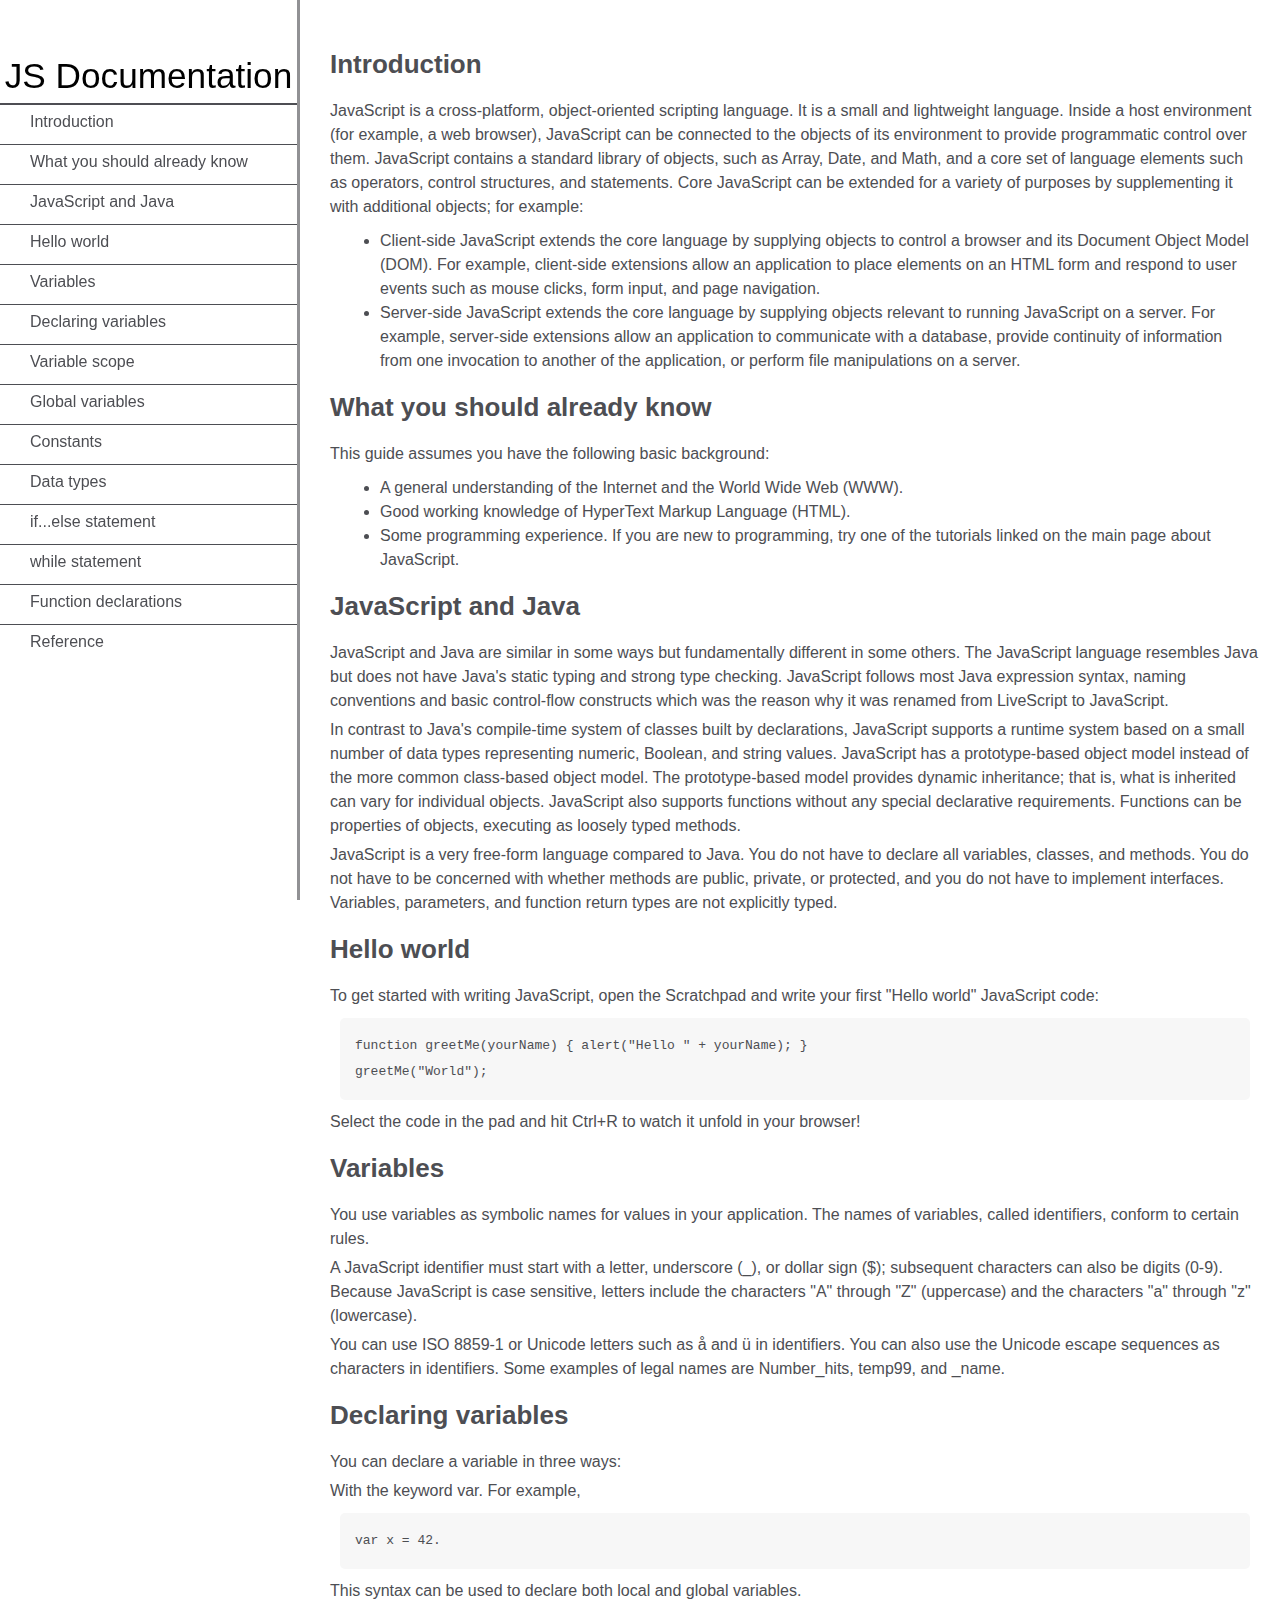
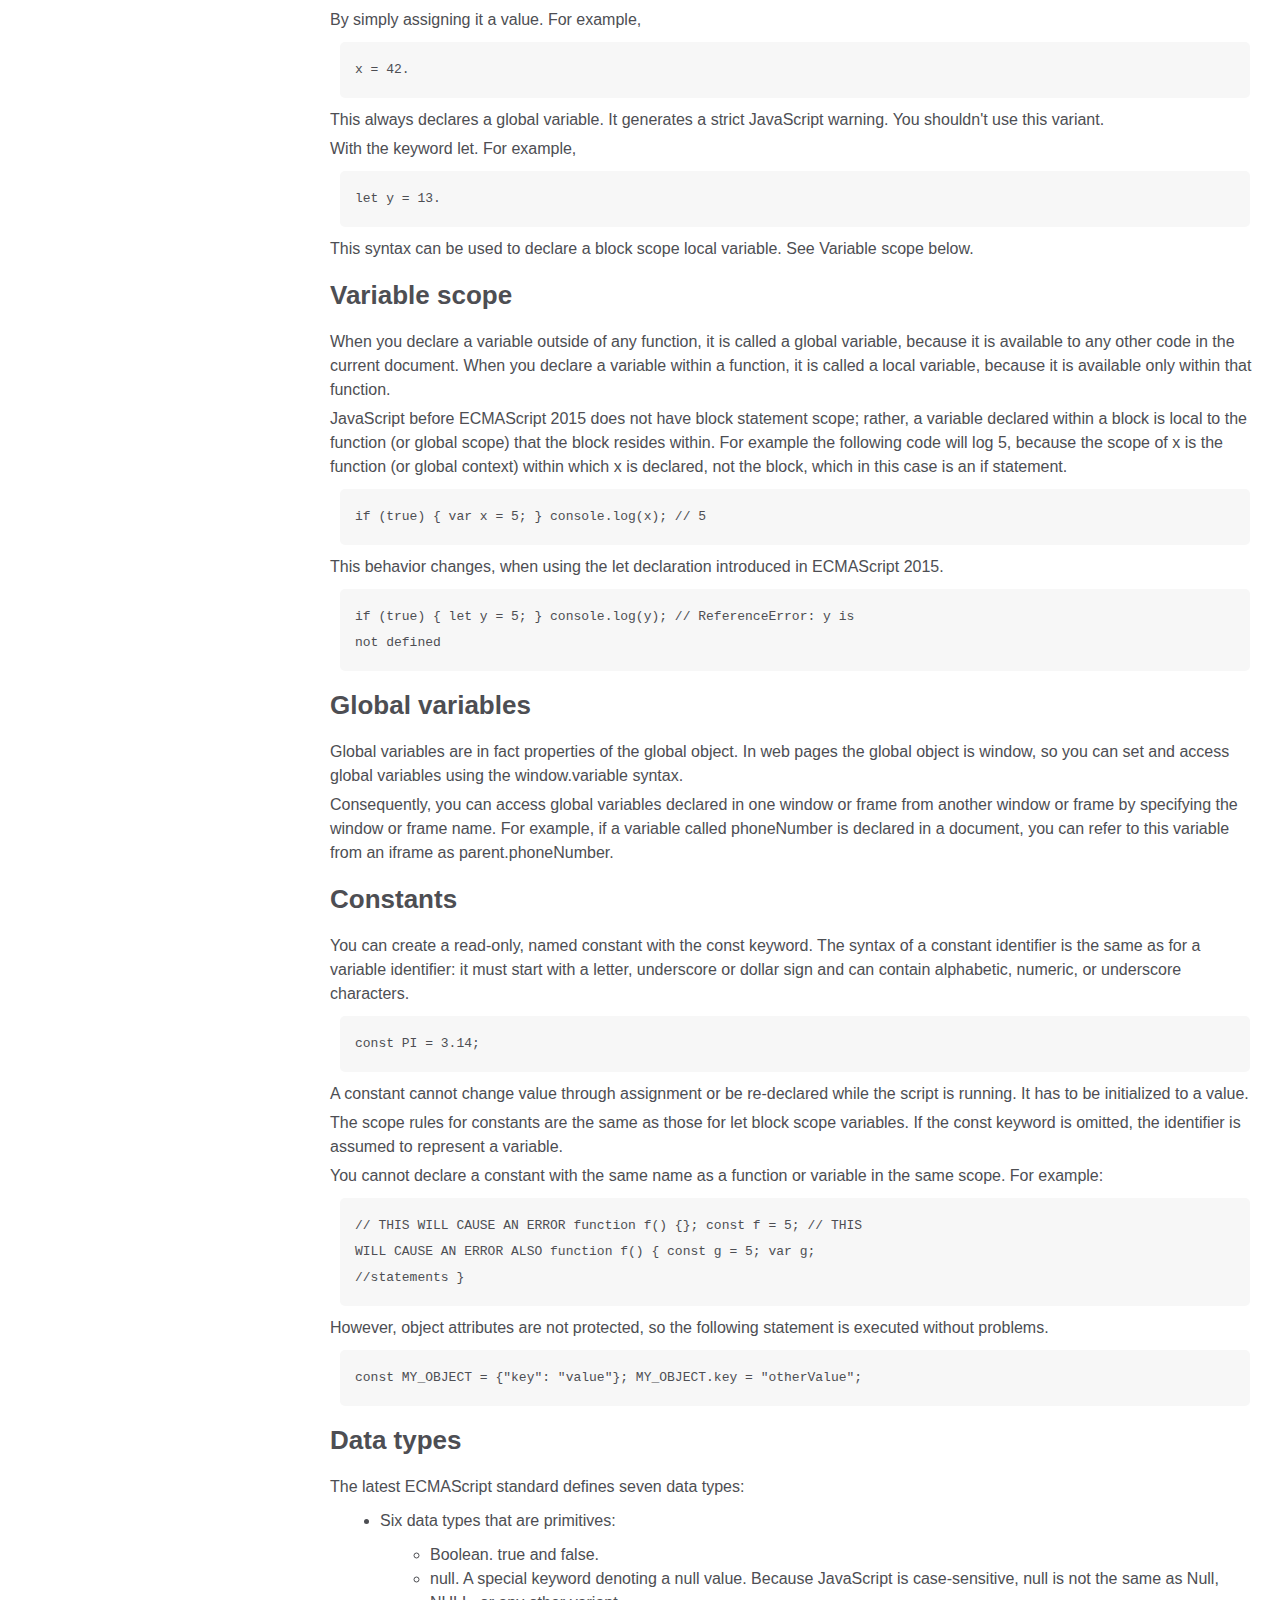
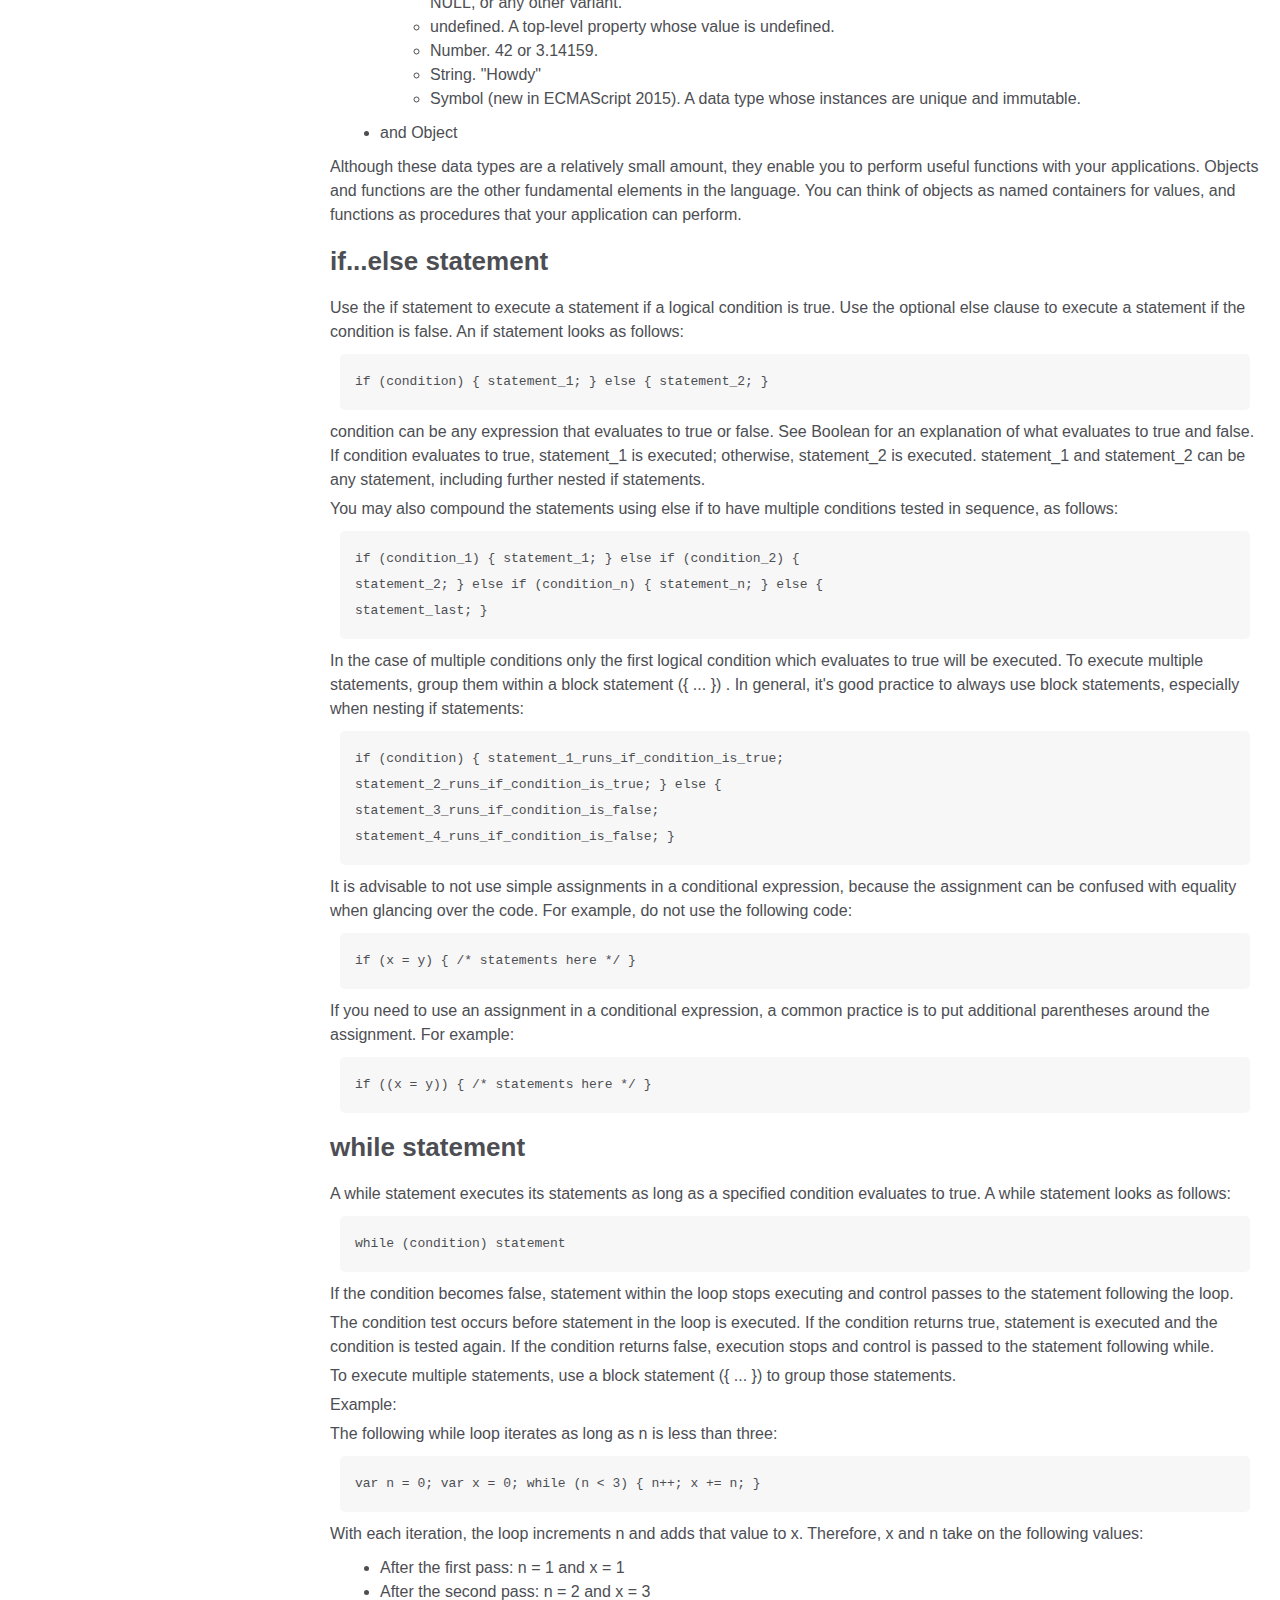
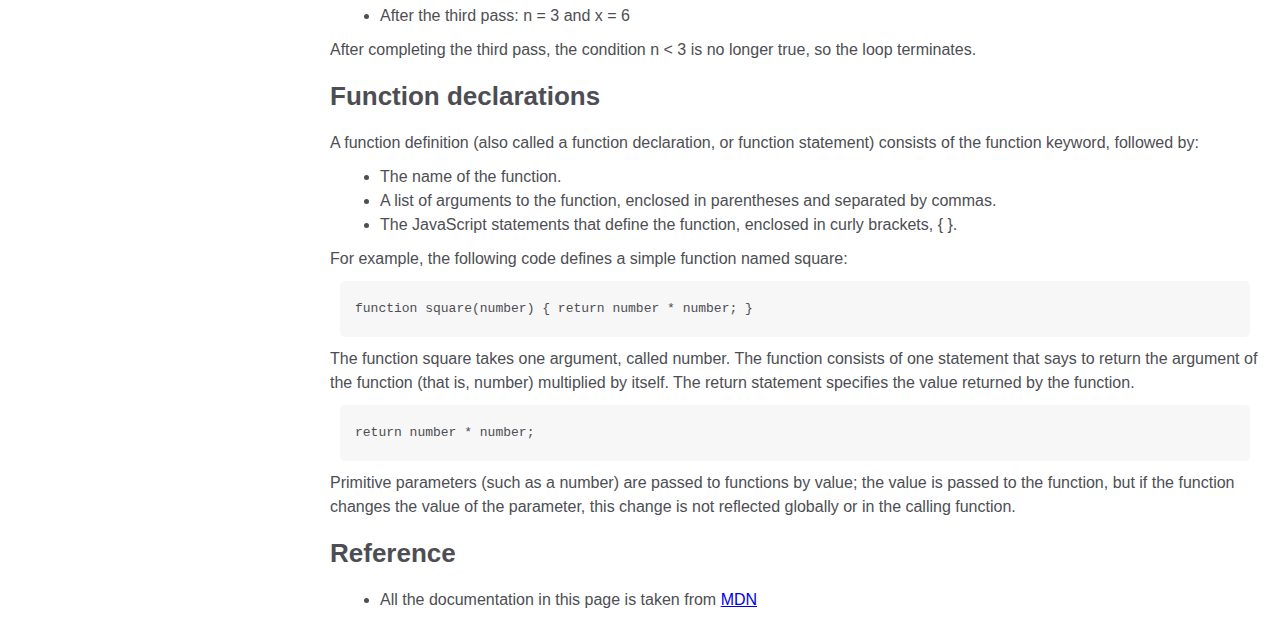
<file: Build a Technical Documentation Page/index.html>
<!DOCTYPE html>
<html lang="en">
<head>
  <meta charset="UTF-8">
  <meta http-equiv="X-UA-Compatible" content="IE=edge">
  <meta name="viewport" content="width=device-width, initial-scale=1.0">
  <title>technical-documentation-page</title>
  <link rel="stylesheet" href="styles.css">
</head>
<body>

  <nav id="navbar">
    <header>
    JS Documentation
    </header>

    <ul>
      <li><a href="#Introduction" class="nav-link">Introduction</a></li>
      <li><a href="#What_you_should_already_know" class="nav-link">What you should already know</a></li>
      <li><a href="#JavaScript_and_Java" class="nav-link">JavaScript and Java</a></li>
      <li><a href="#Hello_world" class="nav-link">Hello world</a></li>
      <li><a href="#Variables" class="nav-link">Variables</a></li>
      <li><a href="#Declaring_variables" class="nav-link">Declaring variables</a></li>
      <li><a href="#Variable_scope" class="nav-link">Variable scope</a></li>
      <li><a href="#Global_variables" class="nav-link">Global variables</a></li>
      <li><a href="#Constants" class="nav-link">Constants</a></li>
      <li><a href="#Data_types" class="nav-link">Data types</a></li>
      <li><a href="#if...else_statement" class="nav-link">if...else statement</a></li>
      <li><a href="#while_statement" class="nav-link">while statement</a></li>
      <li><a href="#Function_declarations" class="nav-link">Function declarations</a></li>
      <li><a href="#Reference" class="nav-link">Reference</a></li>
    </ul>
  </nav>

  <main id="main-doc">
  
    <section class="main-section" id="Introduction">
      <header>
        <h3>Introduction</h3>
      </header>
      <p>JavaScript is a cross-platform, object-oriented scripting language. It is a small and lightweight language. Inside a host environment (for example, a web browser), JavaScript can be connected to the objects of its environment to provide programmatic control over them.
        JavaScript contains a standard library of objects, such as Array, Date, and Math, and a core set of language elements such as operators, control structures, and statements. Core JavaScript can be extended for a variety of purposes by supplementing it with additional objects; for example:</p>
      <ul>
        <li>Client-side JavaScript extends the core language by supplying objects to control a browser and its Document Object Model (DOM). For example, client-side extensions allow an application to place elements on an HTML form and respond to user events such as mouse clicks, form input, and page navigation.</li>
        <li>Server-side JavaScript extends the core language by supplying objects relevant to running JavaScript on a server. For example, server-side extensions allow an application to communicate with a database, provide continuity of information from one invocation to another of the application, or perform file manipulations on a server.</li>
      </ul>
    </section>

    <section class="main-section" id="What_you_should_already_know">
      <header>
        <h3>What you should already know</h3>
      </header>
      <p>This guide assumes you have the following basic background:</p>
      <ul>
        <li>A general understanding of the Internet and the World Wide Web (WWW).</li>
        <li>Good working knowledge of HyperText Markup Language (HTML).</li>
        <li>Some programming experience. If you are new to programming, try one of the tutorials linked on the main page about JavaScript.</li>
      </ul>
    </section>

    <section class="main-section" id="JavaScript_and_Java">
      <header>
        <h3>JavaScript and Java</h3>
      </header>
      <p>JavaScript and Java are similar in some ways but fundamentally different in some others. The JavaScript language resembles Java but does not have Java's static typing and strong type checking. JavaScript follows most Java expression syntax, naming conventions and basic control-flow constructs which was the reason why it was renamed from LiveScript to JavaScript.</p>
      <p>In contrast to Java's compile-time system of classes built by declarations, JavaScript supports a runtime system based on a small number of data types representing numeric, Boolean, and string values. JavaScript has a prototype-based object model instead of the more common class-based object model. The prototype-based model provides dynamic inheritance; that is, what is inherited can vary for individual objects. JavaScript also supports functions without any special declarative requirements. Functions can be properties of objects, executing as loosely typed methods.</p>
      <p>JavaScript is a very free-form language compared to Java. You do not have to declare all variables, classes, and methods. You do not have to be concerned with whether methods are public, private, or protected, and you do not have to implement interfaces. Variables, parameters, and function return types are not explicitly typed.</p>
    </section>

    <section class="main-section" id="Hello_world">
      <header>
        <h3>Hello world</h3>
      </header>
      <p>To get started with writing JavaScript, open the Scratchpad and write your first "Hello world" JavaScript code:</p>
      <code>function greetMe(yourName) { alert("Hello " + yourName); }
        greetMe("World");</code>
      <p>Select the code in the pad and hit Ctrl+R to watch it unfold in your browser!</p>
    </section>

    <section class="main-section" id="Variables">
      <header>
        <h3>Variables</h3>
      </header>
      <p>You use variables as symbolic names for values in your application. The names of variables, called identifiers, conform to certain rules.</p>
      <p>A JavaScript identifier must start with a letter, underscore (_), or dollar sign ($); subsequent characters can also be digits (0-9). Because JavaScript is case sensitive, letters include the characters "A" through "Z" (uppercase) and the characters "a" through "z" (lowercase).</p>
      <p>You can use ISO 8859-1 or Unicode letters such as å and ü in identifiers. You can also use the Unicode escape sequences as characters in identifiers. Some examples of legal names are Number_hits, temp99, and _name.</p>
    </section>

    <section class="main-section" id="Declaring_variables">
      <header>
        <h3>Declaring variables</h3>
      </header>
      <p>You can declare a variable in three ways:</p>
      <p>With the keyword var. For example,</p>
      <code>var x = 42.</code>
      <p>This syntax can be used to declare both local and global variables.</p>
      <p>By simply assigning it a value. For example,</p>
      <code>x = 42.</code>
      <p>This always declares a global variable. It generates a strict JavaScript warning. You shouldn't use this variant.</p>
      <p>With the keyword let. For example,</p>
      <code>let y = 13.</code>
      <p>This syntax can be used to declare a block scope local variable. See Variable scope below.</p>
    </section>

    <section class="main-section" id="Variable_scope">
      <header>
        <h3>Variable scope</h3>
      </header>
      <p>When you declare a variable outside of any function, it is called a global variable, because it is available to any other code in the current document. When you declare a variable within a function, it is called a local variable, because it is available only within that function.</p>
      <p>JavaScript before ECMAScript 2015 does not have block statement scope; rather, a variable declared within a block is local to the function (or global scope) that the block resides within. For example the following code will log 5, because the scope of x is the function (or global context) within which x is declared, not the block, which in this case is an if statement.</p>
      <code>if (true) { var x = 5; } console.log(x); // 5</code>
      <p>This behavior changes, when using the let declaration introduced in ECMAScript 2015.</p>
      <code>if (true) { let y = 5; } console.log(y); // ReferenceError: y is
        not defined</code>
    </section>

    <section class="main-section" id="Global_variables">
      <header>
        <h3>Global variables</h3>
      </header>
      <p>Global variables are in fact properties of the global object. In web pages the global object is window, so you can set and access global variables using the window.variable syntax.</p>
      <p>Consequently, you can access global variables declared in one window or frame from another window or frame by specifying the window or frame name. For example, if a variable called phoneNumber is declared in a document, you can refer to this variable from an iframe as parent.phoneNumber.</p>
    </section>

    <section class="main-section" id="Constants">
      <header>
        <h3>Constants</h3>
      </header>
      <p>You can create a read-only, named constant with the const keyword. The syntax of a constant identifier is the same as for a variable identifier: it must start with a letter, underscore or dollar sign and can contain alphabetic, numeric, or underscore characters.</p>
      <code>const PI = 3.14;</code>
      <p>A constant cannot change value through assignment or be re-declared while the script is running. It has to be initialized to a value.</p>
      <p>The scope rules for constants are the same as those for let block scope variables. If the const keyword is omitted, the identifier is assumed to represent a variable.</p>
      <p>You cannot declare a constant with the same name as a function or variable in the same scope. For example:</p>
      <code>// THIS WILL CAUSE AN ERROR function f() {}; const f = 5; // THIS
        WILL CAUSE AN ERROR ALSO function f() { const g = 5; var g;
        //statements }</code>
      <p>However, object attributes are not protected, so the following statement is executed without problems.</p>
      <code>const MY_OBJECT = {"key": "value"}; MY_OBJECT.key = "otherValue";</code>
    </section>

    <section class="main-section" id="Data_types">
      <header>
        <h3>Data types</h3>
      </header>
      <p>The latest ECMAScript standard defines seven data types:</p>
      <ul>
        <li>Six data types that are primitives:
          <ul>
            <li>Boolean. true and false.</li>
            <li>null. A special keyword denoting a null value. Because JavaScript is case-sensitive, null is not the same as Null, NULL, or any other variant.</li>
            <li>undefined. A top-level property whose value is undefined.</li>
            <li>Number. 42 or 3.14159.</li>
            <li>String. "Howdy"</li>
            <li>Symbol (new in ECMAScript 2015). A data type whose instances are unique and immutable.</li>
          </ul>
        </li>
        <li>and Object</li>
      </ul>
      <p>Although these data types are a relatively small amount, they enable you to perform useful functions with your applications. Objects and functions are the other fundamental elements in the language. You can think of objects as named containers for values, and functions as procedures that your application can perform.</p>
    </section>

    <section class="main-section" id="if...else_statement">
      <header>
        <h3>if...else statement</h3>
      </header>
      <p>Use the if statement to execute a statement if a logical condition is true. Use the optional else clause to execute a statement if the condition is false. An if statement looks as follows:</p>
      <code>if (condition) { statement_1; } else { statement_2; }</code>
      <p>condition can be any expression that evaluates to true or false. See Boolean for an explanation of what evaluates to true and false. If condition evaluates to true, statement_1 is executed; otherwise, statement_2 is executed. statement_1 and statement_2 can be any statement, including further nested if statements.</p>
      <p>You may also compound the statements using else if to have multiple conditions tested in sequence, as follows:</p>
      <code>if (condition_1) { statement_1; } else if (condition_2) {
        statement_2; } else if (condition_n) { statement_n; } else {
        statement_last; }</code>
      <p>In the case of multiple conditions only the first logical condition which evaluates to true will be executed. To execute multiple statements, group them within a block statement ({ ... }) . In general, it's good practice to always use block statements, especially when nesting if statements:</p>
      <code>if (condition) { statement_1_runs_if_condition_is_true;
        statement_2_runs_if_condition_is_true; } else {
        statement_3_runs_if_condition_is_false;
        statement_4_runs_if_condition_is_false; }</code>
      <p>It is advisable to not use simple assignments in a conditional expression, because the assignment can be confused with equality when glancing over the code. For example, do not use the following code:</p>
      <code>if (x = y) { /* statements here */ }</code>
      <p>If you need to use an assignment in a conditional expression, a common practice is to put additional parentheses around the assignment. For example:</p>
      <code>if ((x = y)) { /* statements here */ }</code>
    </section>

    <section class="main-section" id="while_statement">
      <header>
        <h3>while statement</h3>
      </header>
      <p>A while statement executes its statements as long as a specified condition evaluates to true. A while statement looks as follows:</p>
      <code>while (condition) statement</code>
      <p>If the condition becomes false, statement within the loop stops executing and control passes to the statement following the loop.</p>
      <p>The condition test occurs before statement in the loop is executed. If the condition returns true, statement is executed and the condition is tested again. If the condition returns false, execution stops and control is passed to the statement following while.</p>
      <p>To execute multiple statements, use a block statement ({ ... }) to group those statements.</p>
      <p>Example:</p>
      <p>The following while loop iterates as long as n is less than three:</p>
      <code>var n = 0; var x = 0; while (n < 3) { n++; x += n; }</code>
      <p>With each iteration, the loop increments n and adds that value to x. Therefore, x and n take on the following values:</p>
      <ul>
        <li>After the first pass: n = 1 and x = 1</li>
        <li>After the second pass: n = 2 and x = 3</li>
        <li>After the third pass: n = 3 and x = 6</li>
      </ul>
      <p>After completing the third pass, the condition n <span><</span> 3 is no longer true, so the loop terminates.</p>
    </section>

    <section class="main-section" id="Function_declarations">
      <header>
        <h3>Function declarations</h3>
      </header>
      <p>A function definition (also called a function declaration, or function statement) consists of the function keyword, followed by:</p>
      <ul>
        <li>The name of the function.</li>
        <li>A list of arguments to the function, enclosed in parentheses and separated by commas.</li>
        <li>The JavaScript statements that define the function, enclosed in curly brackets, { }.</li>
      </ul>
      <p>For example, the following code defines a simple function named square:</p>
      <code>function square(number) { return number * number; }</code>
      <p>The function square takes one argument, called number. The function consists of one statement that says to return the argument of the function (that is, number) multiplied by itself. The return statement specifies the value returned by the function.</p>
      <code>return number * number;</code>
      <p>Primitive parameters (such as a number) are passed to functions by value; the value is passed to the function, but if the function changes the value of the parameter, this change is not reflected globally or in the calling function.</p>
    </section>
   
    <section class="main-section" id="Reference">
      <header>
        <h3>Reference</h3>
      </header>
      <ul>
        <li>All the documentation in this page is taken from <a href="https://developer.mozilla.org/en-US/docs/Web/JavaScript/Guide">MDN</a></li>
      </ul>
    </section>

  </main>

</body>
</html>
</file>
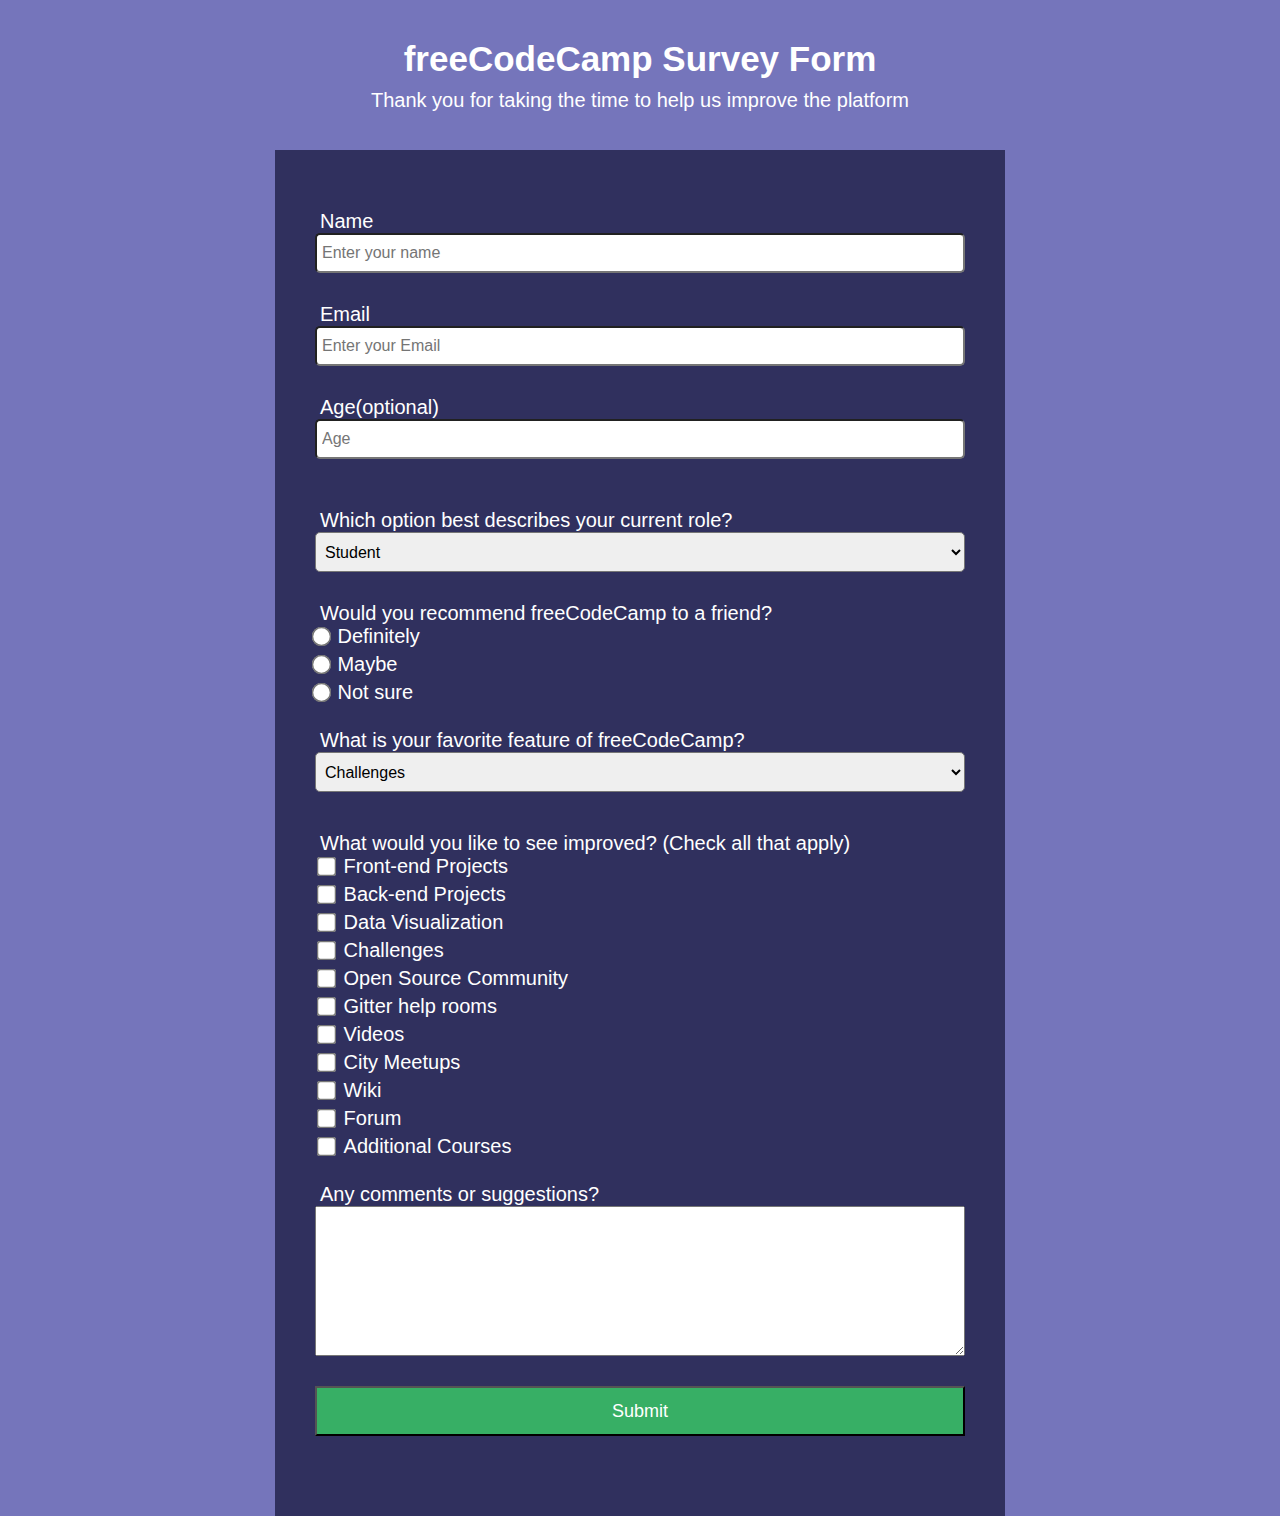
<file: Build a Survey Form/inxex.html>
<!DOCTYPE html>
<html lang="en">
<head>
  <meta charset="UTF-8">
  <meta http-equiv="X-UA-Compatible" content="IE=edge">
  <meta name="viewport" content="width=device-width, initial-scale=1.0">
  <title>Build a Survey From</title>
  <link rel="stylesheet" href="styles.css">
</head>
<body>
  <main id="main">

    <header id="header">
      <h1 id="title">freeCodeCamp Survey Form</h1>
      <p id="description">Thank you for taking the time to help us improve the platform</p>
    </header>

    <content id="content">
      <form id="survey-form">

      <div id="inputs">
        <label for="name" id="name-label">Name</label>
        <input id="name" name="name" type="text" placeholder="Enter your name" required>
        <label for="email" id="email-label">Email</label>
        <input id="email" name="email" type="email" placeholder="Enter your Email" required>
        <label for="number" id="number-label">Age(optional)</label>
        <input id="number" name="number" type="number" placeholder="Age" min="18" max="99">
      </div>
      
      <div id="dropdowns">
        <label for="dropdown">Which option best describes your current role?</label><br>
        <select id="dropdown" name="dropdown">
          <option value="Select current role" disabled>Select current role</option>
          <option value="Student">Student</option>
          <option value="Full time job">Full time job</option>
          <option value="Full time learner">Full time learner</option>
          <option value="Prefer not to say">Prefer not to say</option>
          <option value="Other">Other</option>
        </select>
      </div>
      <div id="radioBtns">
        <label for="survey-form">Would you recommend freeCodeCamp to a friend?</label><br>
        <input type="radio" value="Definitely" name="recommend" id="Definitely">
        <label for="Definitely">Definitely</label><br>
        <input type="radio" value="Maybe" name="recommend" id="Maybe">
        <label for="Maybe">Maybe</label><br>
        <input type="radio" value="Not sure" name="recommend" id="notSure">
        <label for="notSure">Not sure</label><br>
      </div>

      <div id="seocndDropDowns">
        <label for="">What is your favorite feature of freeCodeCamp?</label><br>
        <select id="dropdown" name="dropdown">
          <option value="Select an option" disabled>Select an option</option>
          <option value="Challenges">Challenges</option>
          <option value="Projects">Projects</option>
          <option value="Community">Community</option>
          <option value="Open Source">Open Source</option>
        </select>

      </div>

      <div id="checkBoxesDiv">
        <label for='survey-form'>What would you like to see improved? (Check all that apply)<br>
        <input type="checkbox" value="Front-end Projects" name="favorite feature" id="frontEndProjects">
        <label for="frontEndProjects">Front-end Projects</label><br>
        <input type="checkbox" value="Back-end Projects" name="favorite feature" id="BackEndProjects">
        <label for="BackEndProjects">Back-end Projects</label><br>
        <input type="checkbox" value="Data Visualization" name="favorite feature" id="dataVisualization">
        <label for="dataVisualization">Data Visualization</label><br>
        <input type="checkbox" value="Challenges" name="favorite feature" id="challenges">
        <label for="challenges">Challenges</label><br>
        <input type="checkbox" value="Open Source Community" name="favorite feature" id="openSourceCommunity">
        <label for="openSourceCommunity">Open Source Community</label><br>
        <input type="checkbox" value="Gitter help rooms" name="favorite feature" id="gitterHelpRooms">
        <label for="gitterHelpRooms">Gitter help rooms</label><br>
        <input type="checkbox" value="Videos" name="favorite feature" id="videos">
        <label for="videos">Videos</label><br>
        <input type="checkbox" value="City Meetups" name="favorite feature" id="cityMeetups">
        <label for="cityMeetups">City Meetups</label><br>
        <input type="checkbox" value="Wiki" name="favorite feature" id="wiki">
        <label for="wiki">Wiki</label><br>
        <input type="checkbox" value="Forum" name="favorite feature" id="forum">
        <label for="forum">Forum</label><br>
        <input type="checkbox" value="Additional Courses" name="favorite feature" id="additionalCourses">
        <label for="additionalCourses">Additional Courses</label><br>
      </div>

      <div id="textAreaDiv">
        <label for="textAreaForForm">Any comments or suggestions?</label>
        <textarea for='survey-form' id="textAreaForForm"></textarea>
      </div>
      
      <input type='submit' id='submit' for='survey-form'>
      </form>
    </content>

  </main>
</body>
</html>
</file>
<file: Build a Technical Documentation Page/styles.css>
* {
  margin: 0;
  padding: 0;
  box-sizing: border-box;
}

html,
body {
  color: #4d4e53;
  background-color: #ffffff;
  font-family: 'Open Sans', Arial, sans-serif;
  line-height: 1.5;
  box-sizing: border-box;
  display: flex;
  flex-direction: column;
}

#main-doc {
  max-width: 100%;
 
}

code {
  display: block;
  text-align: left;
  white-space: pre-line;
  position: relative;
  word-break: normal;
  word-wrap: normal;
  line-height: 2;
  background-color: #f7f7f7;
  padding: 15px;
  margin: 10px;
  border-radius: 5px;
}


#navbar {
  display: flex;
  flex-direction: column;
  max-height: 250px;
  width: 100%;
  border: 2px solid #4d4e53;
  border-top: 0px;
  border-left: 0px;
  border-right: 0px;
}

#navbar header {
  display: block;
  color: black;
  text-align: center;
  font-size: 2.2em;
  font-weight: thin;
  min-width: 100%;
  min-height: 55px;
  border-bottom: 2px solid #4d4e53;;
  
}

#navbar ul {
  overflow-y: scroll;
  margin: 0px;
  min-width: 100%;
}



#navbar li {
  width: 100%;
  min-height: 35px;
  max-height: 35px;
  border-bottom: 1px solid #4d4e53;
}


#navbar li:last-child {
  border-bottom: 0px;
}

h2 {
  display: block;
  height: 100px;
}


.nav-link {
  text-decoration: none;
  color: #4d4e53;
  font-size: 16px;
  margin: 10px 0px 10px 0px;
  justify-self: center;
  display: flex;
  margin: 5px 0px;
  max-height: 25px;
  min-height: 25px;
  padding: 0px 30px;
  min-width: 100%;
}



#main-doc {
  margin: 0px 35px 0px 35px;
}

#main-doc h3 {
  font-size: 26px;
  margin: 15px 0px 15px 0px;
}

ul {
  margin: 10px 10px  10px 50px;
}

p {
  margin: 5px 0px 5px 0px;
}

@media only screen and (min-width: 800px) {
  body {
    flex-direction: row;
  }

  #navbar {
    padding-top: 50px;
    border-left: 0px;
    border-right: 3px solid #4d4e539e;
    position: fixed;
    min-height: 100%;
    margin: 0;
    max-height: 100vh;
    display: flex;
    justify-content: flex-start;
    border-bottom: 0px;
    max-width: 300px;
    overflow-y: hidden;
    overflow-x: hidden;
    border-left: 0px;
    border-bottom: 0px;
  }

  #main-doc {
    max-width: 100%;
    padding-left: 30px;
    margin-left: 300px;
    margin-right: 20px;
    margin-top: 30px;
  }

  .nav-link {
    max-height: 35px;
    min-height: 35px;
    min-width: 100%;
  }

  #navbar li:last-child {
    border-bottom: 0px;
  }

  #navbar ul {
    overflow-y: hidden;
  }


}
</file>
<file: Build a Survey Form/styles.css>
* {
  margin: 0px;
  padding: 0;
  box-sizing: border-box;
  font-family: 'Poppins', sans-serif;
}

body {
  background-image: url(https://cdn.freecodecamp.org/testable-projects-fcc/images/survey-form-background.jpeg);
  background-size: cover;
  background-repeat: no-repeat;
  background-position: center;
  background-attachment: fixed;
}


#header {
  display: flex;
  flex-direction: column;
  justify-content: center;
  align-items: center;
  text-align: center;
  min-height: 150px;
  padding: 5px;
  color: white
}

#header h1 {
  font-size: 35px;
  margin-bottom: 10px;
}

#header p {
  font-size: 20px;
}

#main {
  display: flex;
  flex-direction: column;
  justify-content: center;
  align-items: center;
  background: rgba(58, 58, 158, 0.7);
  
}

#content {
  background: rgba(19, 19, 54, 0.7);
  color: white;
  padding: 40px;
  
}

#inputs {
  display: flex;
  flex-direction: column;
  margin-bottom: 20px;
}

#inputs input {
  font-size: 16px;
  min-height: 40px;
  border-radius: 5px;
  padding: 5px;
  outline: none;
  margin-bottom: 10px;
}

#radioBtns {
  margin-bottom: 20px;
}

#textAreaDiv {
  display: flex;
  flex-direction: column;
}

#textAreaDiv textarea {
  min-width: 100%;
  max-width: 100%;
}

label {
  font-size: 20px;
  margin-left: 5px;
  margin-top: 20px;
}

#dropdowns select {
  min-width: 100%;
  max-width: 100%;
  font-size: 16px;
  min-height: 40px;
  border-radius: 5px;
  padding: 5px;
  outline: none;
}

#dropdowns {
  margin:20px 0px 30px 0px;
}

#survey-form {
  display: flex;
  flex-direction: column;
}

#textAreaForForm {
  min-height: 150px;
}

#submit {
  min-height: 50px;
  margin: 30px 0px 40px 0px;
  background: #37af65;
  color:white;
  font-size: 18px;
}

input[type='checkbox'] {
  margin-bottom: 10px;
  transform: scale(1.5)
}

input[type='radio'] {
  margin-bottom: 10px;
  transform: scale(1.5)
}

#checkBoxesDiv {
  display: flex;
  flex-direction: row;
  justify-content: flex-start;
  align-items: center;
}

#seocndDropDowns select{
  min-width: 100%;
  max-width: 100%;
  font-size: 16px;
  min-height: 40px;
  border-radius: 5px;
  padding: 5px;
  outline: none;
}

#seocndDropDowns {
  margin-bottom: 20px;
}

@media (min-width: 900px) {

  

  #dropdowns select {
    min-width: 650px;
    max-width: 650px;
  }

}
</file>
